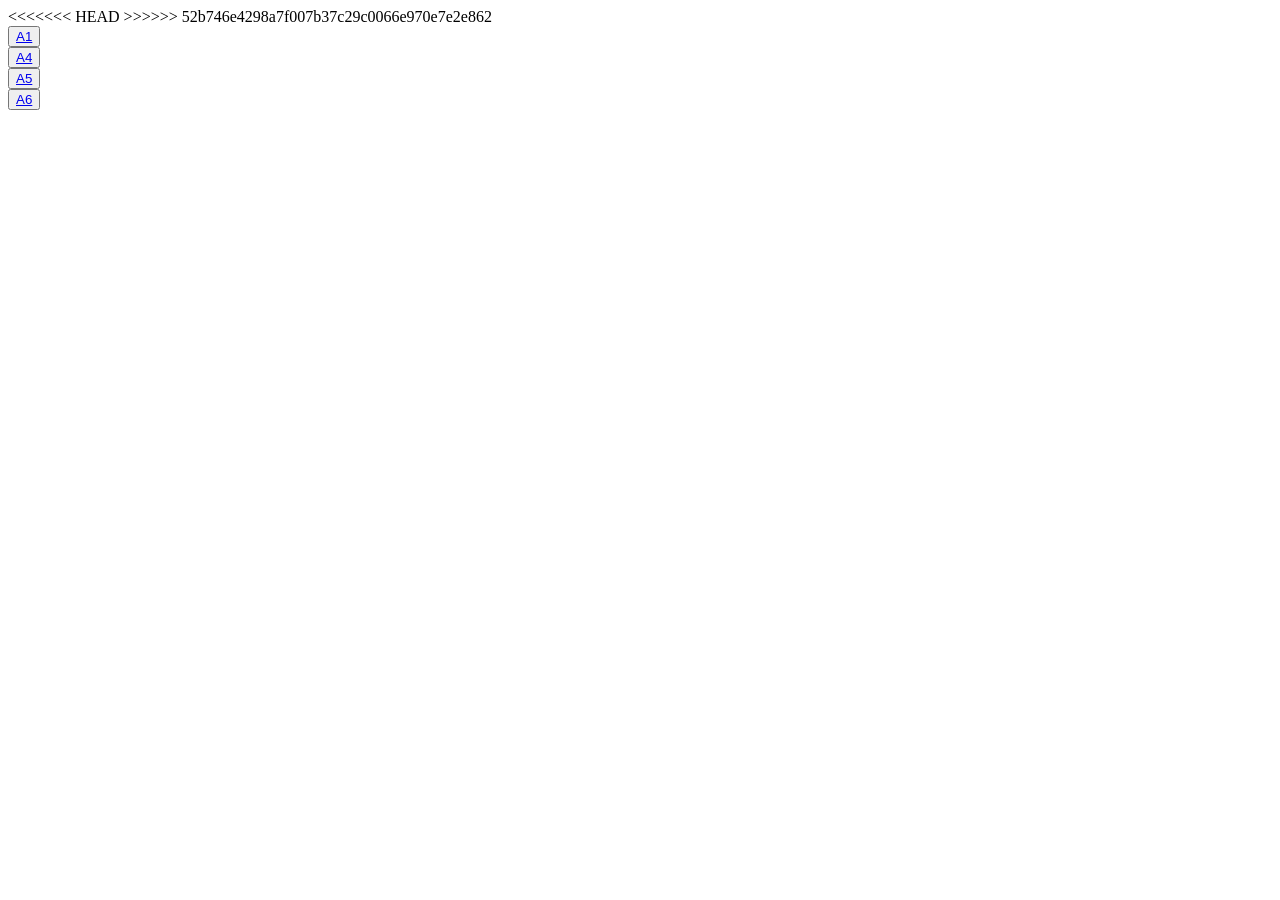
<file: index.html>
<!DOCTYPE html>
<html lang="en">
<head>
    <meta charset="UTF-8">
    <meta name="viewport" content="width=device-width, initial-scale=1.0">
<<<<<<< HEAD
    <link
=======
    
>>>>>>> 52b746e4298a7f007b37c29c0066e970e7e2e862
    <title>05_Module_A</title>
</head>
<body>

<div calss="container">
    <div class="box">
        <button><a href="/A1">A1</a></button>
    </div>
    <div class="box">
        <button><a href="/A4">A4</a></button>
    </div>
    <div class="box">
        <button><a href="/A5">A5</a></button>
    </div>
    <div class="box">
        <button><a href="/A6">A6</a></button>
    </div>
</div>
    
    
</body>
</html>
</file>
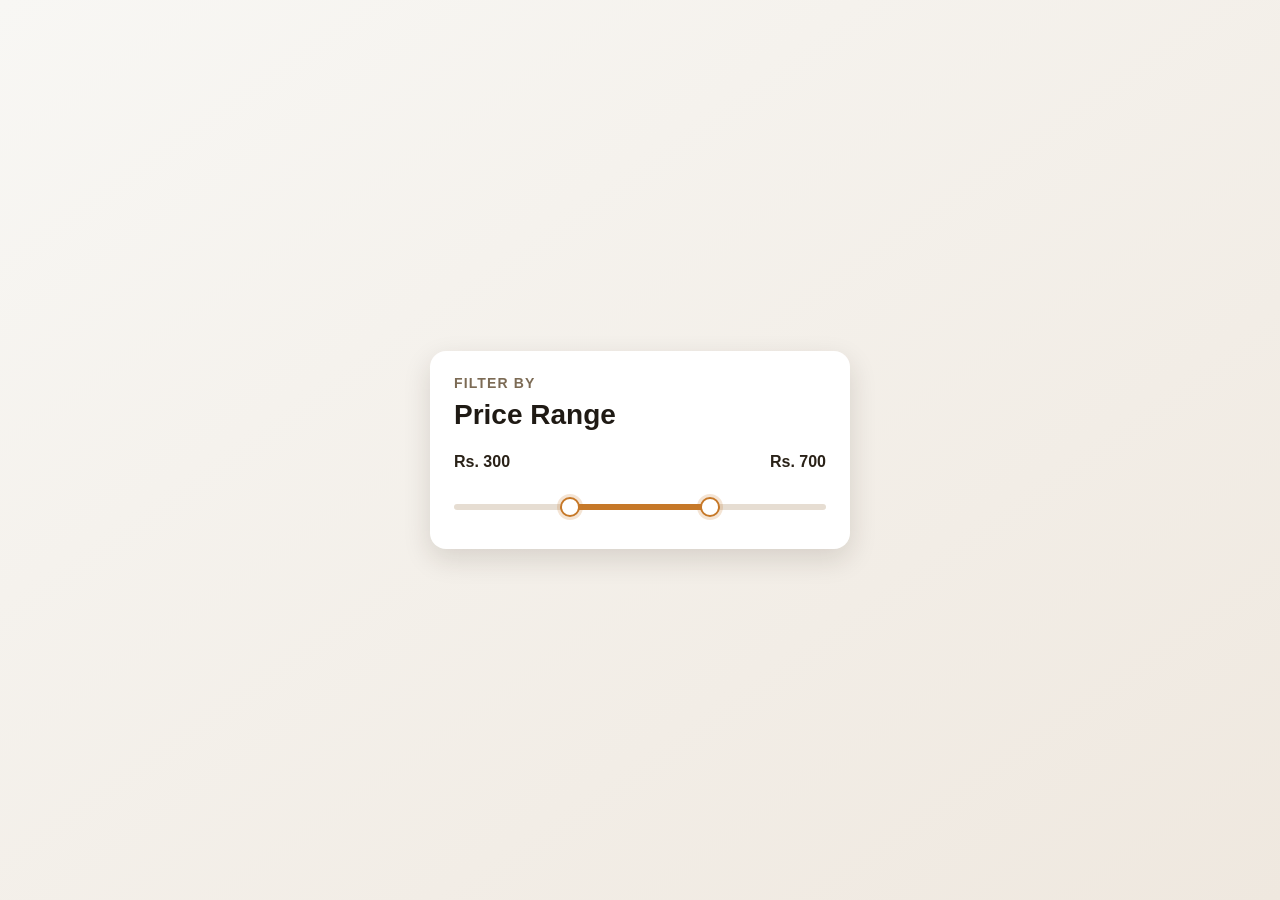
<file: A1/index.html>
<!DOCTYPE html>
<html lang="en">
<head>
    <meta charset="UTF-8">
    <meta name="viewport" content="width=device-width, initial-scale=1.0">
    <title>A1 - Price Range Slider</title>
    <link rel="stylesheet" href="./styles.css">
</head>
<body>
    <section class="container" aria-label="Price range filter">
        <h5>Filter By</h5>
        <h2>Price Range</h2>

        <div class="price-values" aria-live="polite">
            <span id="leftValue">Rs. 300</span>
            <span id="rightValue">Rs. 700</span>
        </div>

        <div class="range-slider" id="rangeSlider">
            <div class="track"></div>
            <div class="track-fill" id="trackFill"></div>

            <input
                id="minRange"
                class="range-input"
                type="range"
                min="0"
                max="1000"
                step="25"
                value="300"
                aria-label="Minimum price"
            >
            <input
                id="maxRange"
                class="range-input"
                type="range"
                min="0"
                max="1000"
                step="25"
                value="700"
                aria-label="Maximum price"
            >
        </div>
    </section>

    <script>
        const minRange = document.getElementById("minRange");
        const maxRange = document.getElementById("maxRange");
        const leftValue = document.getElementById("leftValue");
        const rightValue = document.getElementById("rightValue");
        const trackFill = document.getElementById("trackFill");

        const min = Number(minRange.min);
        const max = Number(minRange.max);
        const step = Number(minRange.step);

        function updateUI() {
            const minVal = Number(minRange.value);
            const maxVal = Number(maxRange.value);

            leftValue.textContent = `Rs. ${minVal}`;
            rightValue.textContent = `Rs. ${maxVal}`;

            const leftPercent = ((minVal - min) / (max - min)) * 100;
            const rightPercent = ((maxVal - min) / (max - min)) * 100;

            trackFill.style.left = `${leftPercent}%`;
            trackFill.style.width = `${rightPercent - leftPercent}%`;
        }

        minRange.addEventListener("input", () => {
            let minVal = Number(minRange.value);
            const maxVal = Number(maxRange.value);

            if (minVal >= maxVal) {
                minVal = maxVal - step;
                minRange.value = String(Math.max(min, minVal));
            }

            updateUI();
        });

        maxRange.addEventListener("input", () => {
            const minVal = Number(minRange.value);
            let maxVal = Number(maxRange.value);

            if (maxVal <= minVal) {
                maxVal = minVal + step;
                maxRange.value = String(Math.min(max, maxVal));
            }

            updateUI();
        });

        updateUI();
    </script>
</body>
</html>
</file>
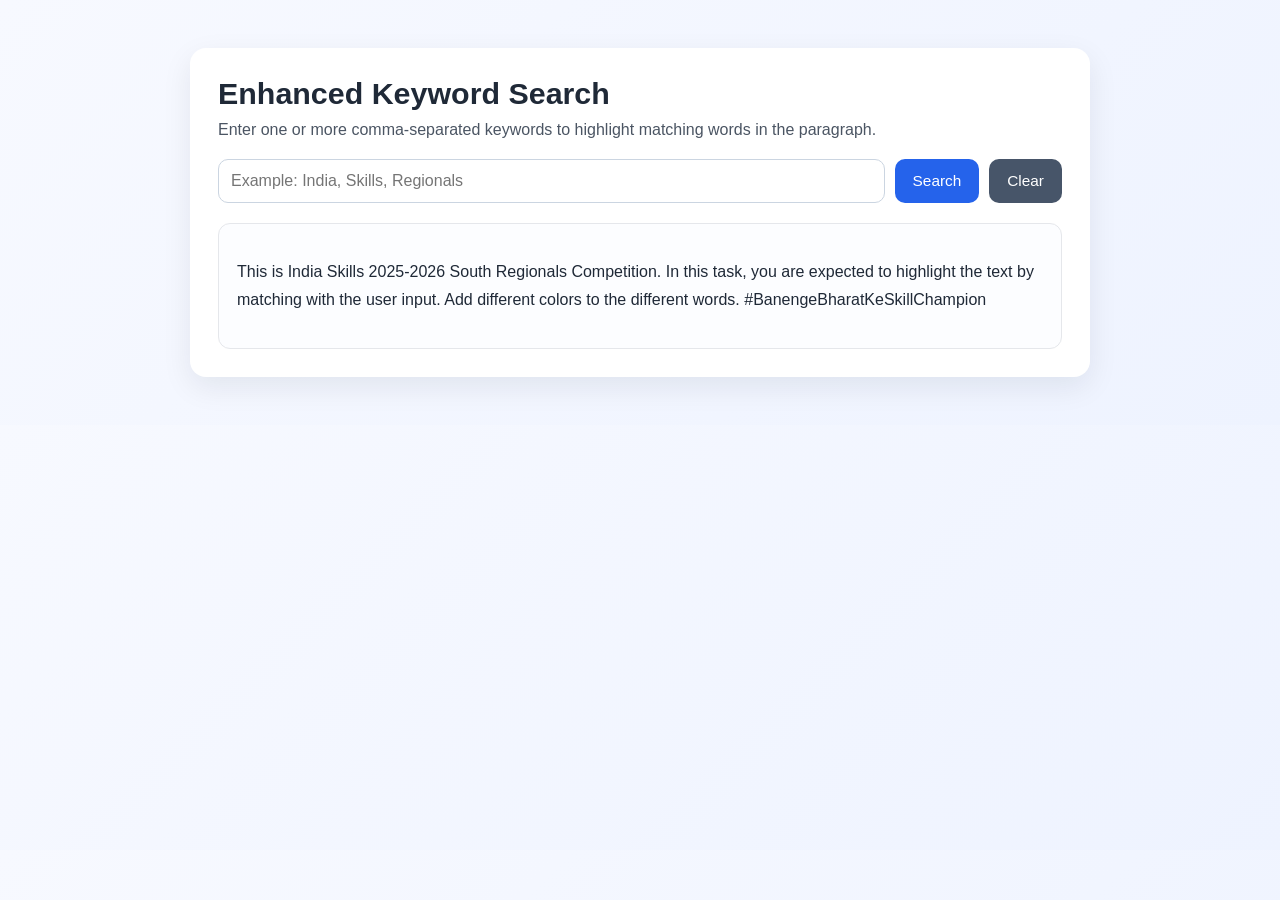
<file: A4/index.html>
<!DOCTYPE html>
<html lang="en">
<head>
    <meta charset="UTF-8">
    <meta name="viewport" content="width=device-width, initial-scale=1.0">
    <title>Enhanced Keyword Search</title>
    <link rel="stylesheet" href="./styles.css">
</head>
<body>
    <main class="page">
        <h1>Enhanced Keyword Search</h1>
        <p class="hint">Enter one or more comma-separated keywords to highlight matching words in the paragraph.</p>

        <section class="controls" aria-label="Search controls">
            <input
                id="keywordInput"
                type="text"
                placeholder="Example: India, Skills, Regionals"
                aria-label="Keywords"
            >
            <button id="searchBtn" type="button">Search</button>
            <button id="clearBtn" type="button" class="secondary">Clear</button>
        </section>

        <section class="content" aria-label="Paragraph content">
            <p id="paragraphText">This is India Skills 2025-2026 South Regionals Competition. In this task, you are expected to highlight the text by matching with the user input. Add different colors to the different words. #BanengeBharatKeSkillChampion</p>
        </section>
    </main>

    <script src="script.js"></script>
</body>
</html>
</file>
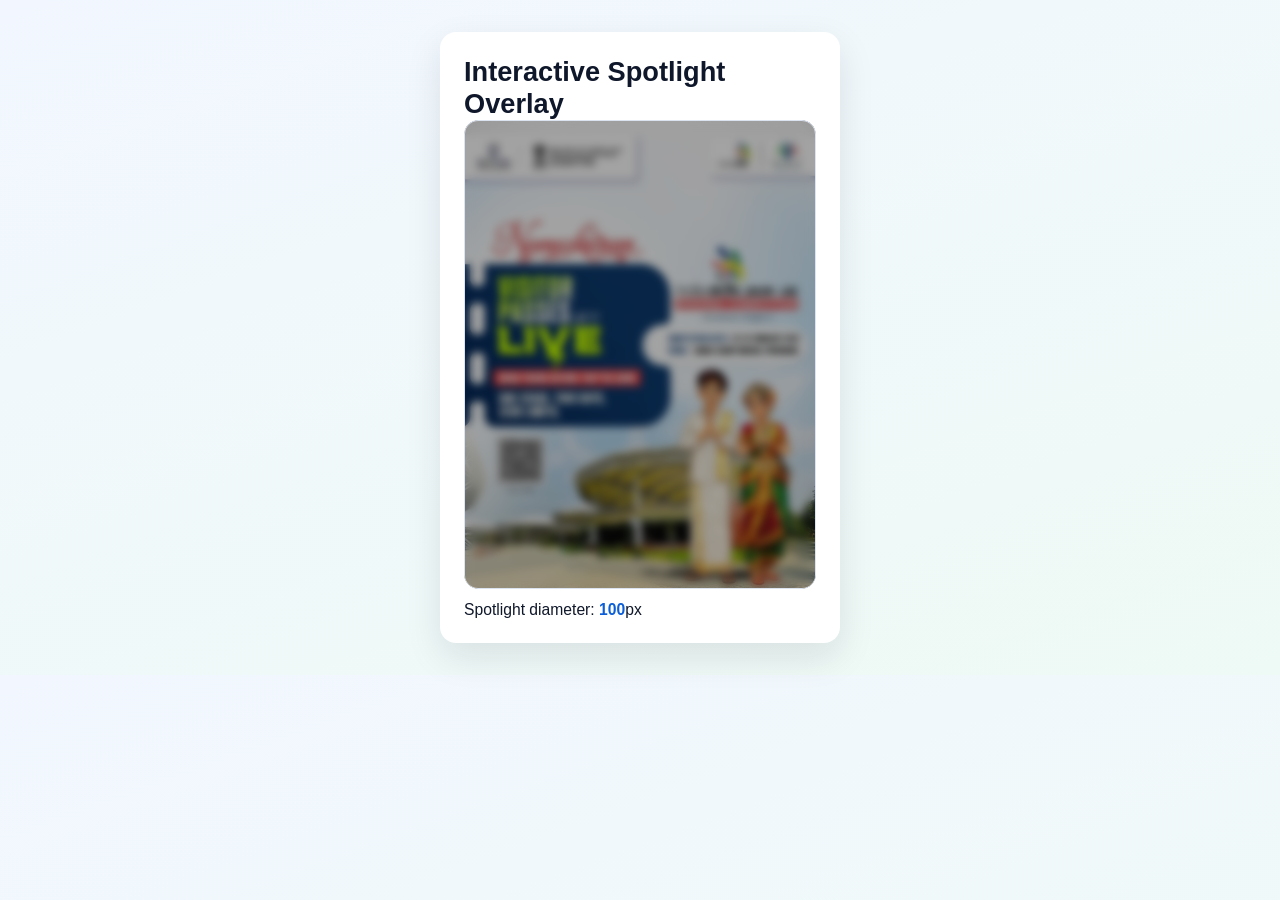
<file: A6/index.html>
<!DOCTYPE html>
<html lang="en">
<head>
    <meta charset="UTF-8">
    <meta name="viewport" content="width=device-width, initial-scale=1.0">
    <title>Spotlight Overlay</title>
    <link rel="stylesheet" href="./styles.css">
</head>
<body>
    <main class="page">
        <h1>Interactive Spotlight Overlay</h1>
        

        <section class="stage-wrap" aria-label="Spotlight demo">
            <div class="stage" id="stage">
                <img
                    id="photo"
                    src="background-image.jpeg"
                    alt="Demo img"
                >
                <div id="dimBlurLayer" class="dim-blur-layer" aria-hidden="true"></div>
                <div id="spotlight" class="spotlight" aria-hidden="true"></div>
            </div>
            <p class="size-label">Spotlight diameter: <span id="sizeValue">100</span>px</p>
        </section>
    </main>

    <script src="script.js"></script>
</body>
</html>
</file>
<file: A1/styles.css>
* {
	box-sizing: border-box;
}

body {
	margin: 0;
	min-height: 100vh;
	display: grid;
	place-items: center;
	font-family: "Segoe UI", Tahoma, Geneva, Verdana, sans-serif;
	background: linear-gradient(145deg, #f8f7f4 0%, #efe8df 100%);
}

.container {
	width: min(92vw, 420px);
	padding: 24px;
	border-radius: 16px;
	background: #ffffff;
	box-shadow: 0 10px 28px rgba(40, 28, 12, 0.14);
}

.container h5 {
	margin: 0 0 8px;
	font-size: 14px;
	letter-spacing: 0.08em;
	text-transform: uppercase;
	color: #7c6b55;
}

.container h2 {
	margin: 0;
	font-size: 28px;
	color: #1f1a14;
}

.price-values {
	margin: 22px 0 18px;
	display: flex;
	justify-content: space-between;
	font-weight: 700;
	color: #2a2218;
}

.range-slider {
	position: relative;
	height: 36px;
}

.track,
.track-fill {
	position: absolute;
	top: 50%;
	transform: translateY(-50%);
	height: 6px;
	border-radius: 999px;
}

.track {
	width: 100%;
	background: #e6ddd2;
}

.track-fill {
	background: #c67828;
}

.range-input {
	pointer-events: none;
	position: absolute;
	left: 0;
	top: 0;
	width: 100%;
	height: 36px;
	margin: 0;
	appearance: none;
	background: none;
}

.range-input::-webkit-slider-thumb {
	pointer-events: auto;
	appearance: none;
	width: 20px;
	height: 20px;
	border: 2px solid #c67828;
	border-radius: 50%;
	background: #fff;
	box-shadow: 0 0 0 3px rgba(198, 120, 40, 0.2);
	cursor: pointer;
}

.range-input::-moz-range-thumb {
	pointer-events: auto;
	width: 20px;
	height: 20px;
	border: 2px solid #c67828;
	border-radius: 50%;
	background: #fff;
	box-shadow: 0 0 0 3px rgba(198, 120, 40, 0.2);
	cursor: pointer;
}

.range-input::-webkit-slider-runnable-track,
.range-input::-moz-range-track {
	background: transparent;
}
</file>
<file: A4/styles.css>
* {
	box-sizing: border-box;
}

body {
	margin: 0;
	font-family: "Segoe UI", Tahoma, Geneva, Verdana, sans-serif;
	background: linear-gradient(135deg, #f7f9ff 0%, #eef3ff 100%);
	color: #1f2937;
}

.page {
	width: min(900px, 92vw);
	margin: 48px auto;
	padding: 28px;
	background: #ffffff;
	border-radius: 16px;
	box-shadow: 0 10px 30px rgba(15, 23, 42, 0.08);
}

h1 {
	margin: 0;
	font-size: 1.9rem;
}

.hint {
	margin: 10px 0 20px;
	color: #4b5563;
}

.controls {
	display: flex;
	gap: 10px;
	flex-wrap: wrap;
}

#keywordInput {
	flex: 1 1 300px;
	min-width: 220px;
	padding: 12px;
	font-size: 1rem;
	border: 1px solid #cbd5e1;
	border-radius: 10px;
}

button {
	border: none;
	border-radius: 10px;
	padding: 12px 18px;
	font-size: 0.96rem;
	cursor: pointer;
	color: #ffffff;
	background: #2563eb;
}

button.secondary {
	background: #475569;
}

button:hover {
	filter: brightness(0.95);
}

.content {
	margin-top: 20px;
	border: 1px solid #e5e7eb;
	border-radius: 12px;
	padding: 18px;
	line-height: 1.75;
	background: #fcfdff;
}

mark.hl {
	background: var(--hl, #fde047);
	border-radius: 4px;
	padding: 0 2px;
}

@media (max-width: 640px) {
	.page {
		margin: 24px auto;
		padding: 20px;
	}

	h1 {
		font-size: 1.5rem;
	}
}
</file>
<file: A6/styles.css>
* {
	box-sizing: border-box;
    
}

body {
	margin: 0;
	font-family: "Segoe UI", Tahoma, Geneva, Verdana, sans-serif;
	background: linear-gradient(160deg, #f2f7ff 0%, #eefaf5 100%);
	color: #0f172a;
}

.page {
	width: min(400px, 90vw);
	margin: 32px auto;
	background: #ffffff;
	border-radius: 16px;
    
	padding: 24px;
	box-shadow: 0 14px 36px rgba(15, 23, 42, 0.1);
}

h1 {
	margin: 0;
	font-size: 1.7rem;
}


.stage-wrap {
	display: grid;
	gap: 12px;
}

.stage {
	position: relative;
	overflow: hidden;
	--spotlight-x: -9999px;
	--spotlight-y: -9999px;
	--spotlight-diameter: 100px;
	border-radius: 14px;
	border: 1px solid #dbe3f0;
	background: #0f172a;
	touch-action: none;
	user-select: none;
}

.stage img {
	display: block;
	width: 100%;
	height: auto;
	max-height: min(72vh, 620px);
	object-fit: cover;
}

.dim-blur-layer {
	position: absolute;
	inset: 0;
	pointer-events: none;
	background: rgba(0, 0, 0, 0.36);
	backdrop-filter: blur(4px);
	-webkit-backdrop-filter: blur(4px);
	-webkit-mask-image: radial-gradient(
		circle calc(var(--spotlight-diameter) / 2) at var(--spotlight-x) var(--spotlight-y),
		transparent 0%,
		transparent 94%,
		black 100%
	);
	mask-image: radial-gradient(
		circle calc(var(--spotlight-diameter) / 2) at var(--spotlight-x) var(--spotlight-y),
		transparent 0%,
		transparent 94%,
		black 100%
	);
}

.spotlight {
	position: absolute;
	width: 100px;
	height: 100px;
	left: 0;
	top: 0;
	border-radius: 50%;
	pointer-events: none;
	transform: translate(-50%, -50%);
	opacity: 0;
	background: radial-gradient(
		circle,
		rgba(255, 255, 255, 0) 0%,
		rgba(255, 255, 255, 0) 58%,
		rgba(255, 255, 255, 0.24) 72%,
		rgba(255, 255, 255, 0.14) 82%,
		rgba(255, 255, 255, 0) 100%
	);
	filter: blur(4px);
	transition: opacity 0.12s ease;
}

.size-label {
	margin: 0;
	font-size: 0.98rem;
	color: #0f172a;
}

#sizeValue {
	font-weight: 700;
	color: #0b5ed7;
}

@media (max-width: 640px) {
	.page {
		margin: 18px auto;
		padding: 16px;
	}

	h1 {
		font-size: 1.35rem;
	}
}
</file>
